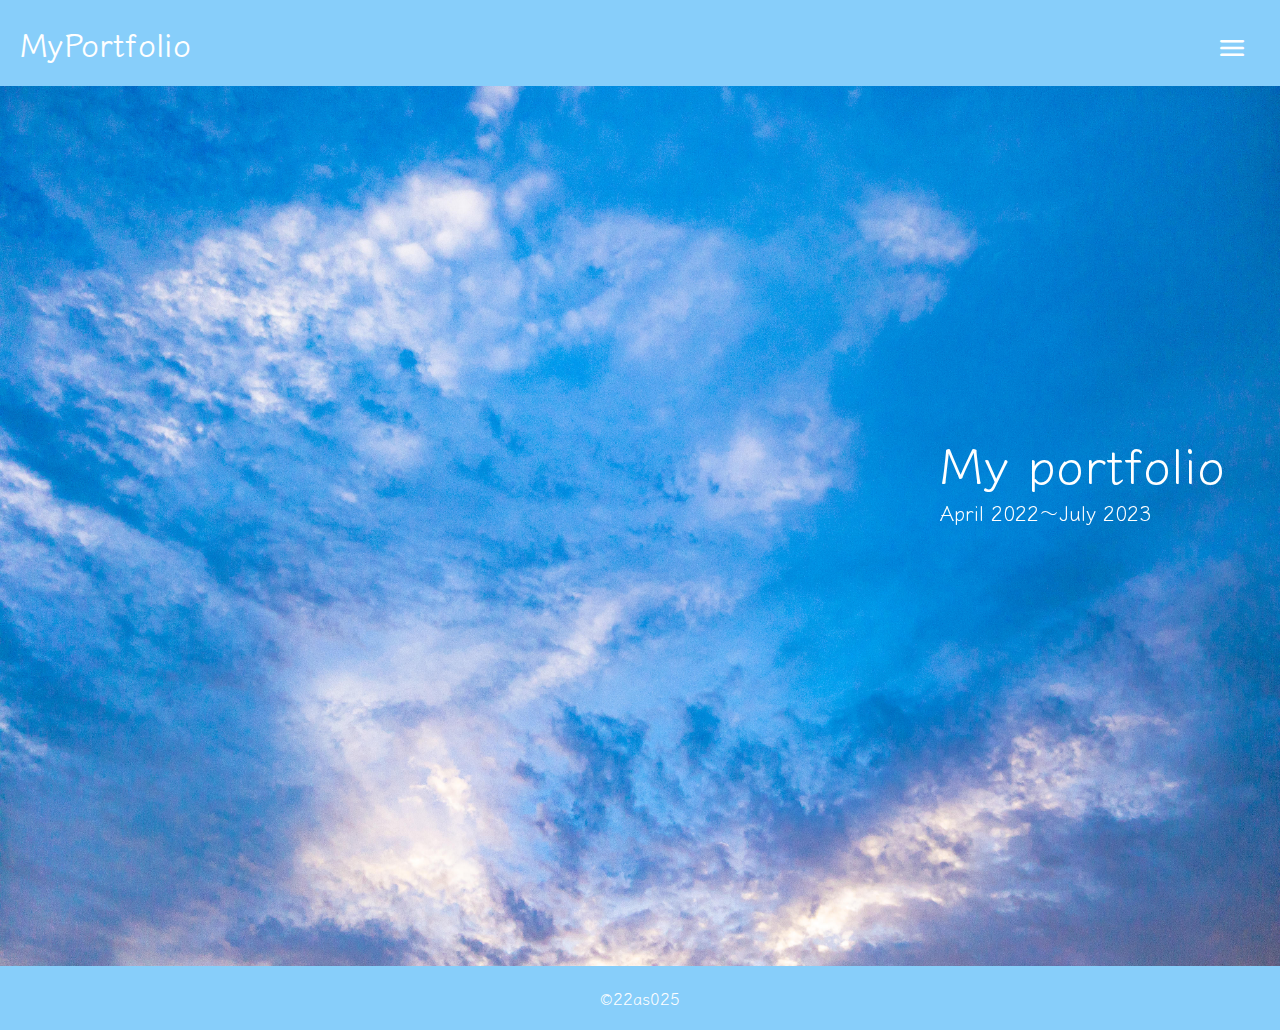
<file: index.html>
<!DOCTYPE html>
<html lang="ja">
<head>
  <meta charset="UTF-8">
  <meta http-equiv="X-UA-Compatible" content="IE=edge">
  <meta name="viewport" content="width=device-width, initial-scale=1.0">
  <script src="https://code.jquery.com/jquery-3.6.0.min.js" integrity="sha256-/xUj+3OJU5yExlq6GSYGSHk7tPXikynS7ogEvDej/m4=" crossorigin="anonymous"></script>
  <script src="js/script.js" defer></script>
  <link rel="stylesheet" href="https://fonts.googleapis.com/css2?family=Material+Symbols+Rounded:opsz,wght,FILL,GRAD@48,400,0,0" />
  <link rel="stylesheet" href="css/style_b.css">
  <link href="https://fonts.googleapis.com/css2?family=Klee+One&display=swap" rel="stylesheet">

  <!--コードがフォルダに入っている時は『フォルダ名／』-->
  <!--写真はjpeg、絵はpng、altの中身は空欄にはしない、装飾を除く-->
  <!-- divタグに要注意 -->
  <title>TOP</title>
</head>
<body>
    <div id="wrap">
        <header>
          <h1><a class="no-color-change" href="index.html" target="_self" rel="noopener noreferrer">MyPortfolio</a></h1>
            <div class="navButton">
              <a href="#"><span class="material-symbols-rounded">menu</span></a>
            </div>
        </header>

        <nav>
          <ul class="menu">
                  <li><a href="index.html">TOP</a></li>
                  <li><a href="works.html">WORKS</a></li>
                  <li><a href="about.html">ABOUT</a></li>
         </ul>
        </nav>
        
        <body>
          <div class="bg-size">
            <div class="content-box">
              <p> My portfolio</p>      
              <p class="px" >April 2022〜July 2023</p>      
            </div>
          </div>
          </body>
        <footer>
            <p>&copy;22as025</p>
          
        </footer>
      </div><!-- #wrap-->
</body>
</html>
</file>
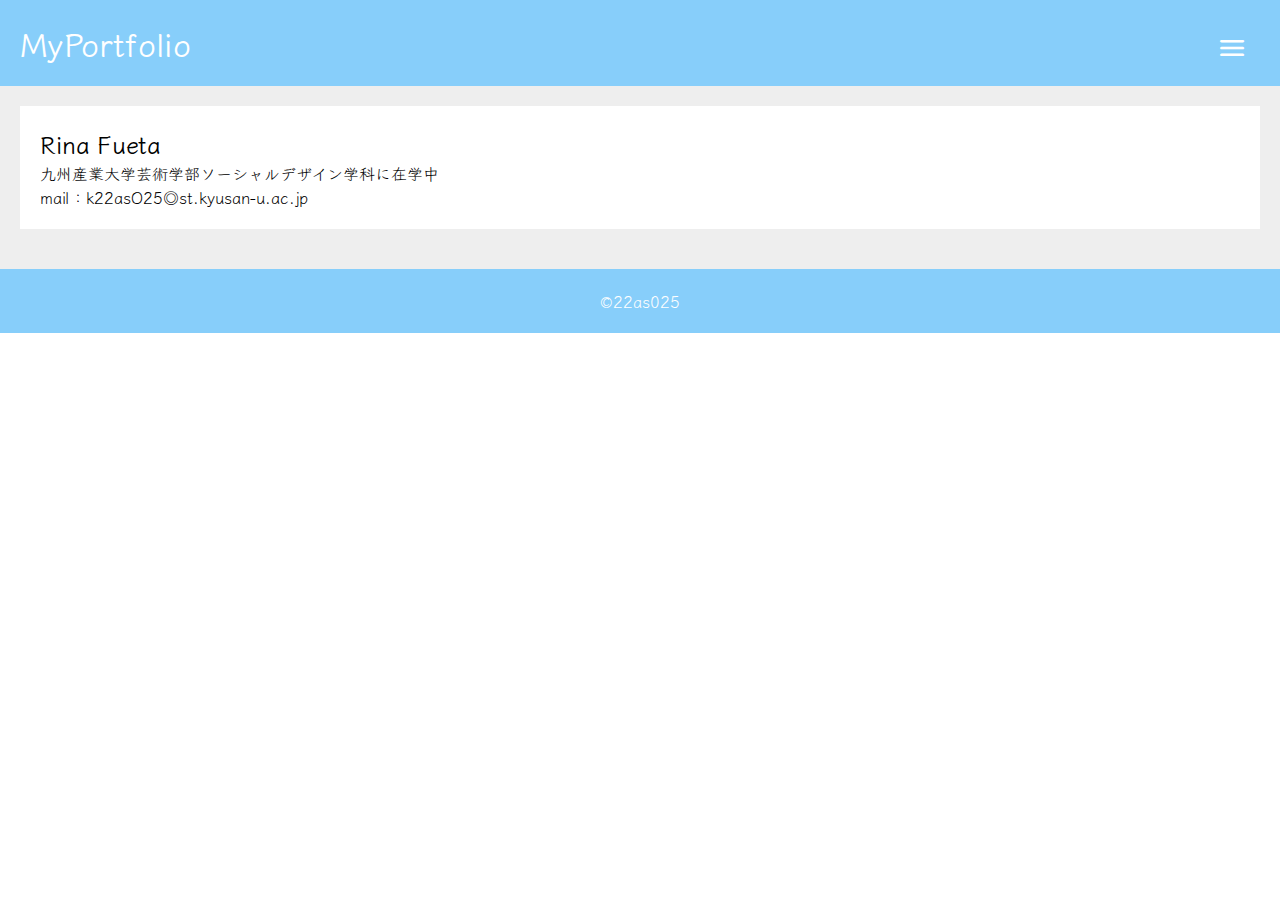
<file: about.html>
<!DOCTYPE html>
<html lang="ja">
<head>
  <meta charset="UTF-8">
  <meta http-equiv="X-UA-Compatible" content="IE=edge">
  <meta name="viewport" content="width=device-width, initial-scale=1.0">
  <script src="https://code.jquery.com/jquery-3.6.0.min.js" integrity="sha256-/xUj+3OJU5yExlq6GSYGSHk7tPXikynS7ogEvDej/m4=" crossorigin="anonymous"></script>
  <script src="js/script.js" defer></script>
  <link rel="stylesheet" href="https://fonts.googleapis.com/css2?family=Material+Symbols+Rounded:opsz,wght,FILL,GRAD@48,400,0,0" />
  <link rel="stylesheet" href="css/style_c.css">
  <link rel="preconnect" href="https://fonts.googleapis.com">
<link rel="preconnect" href="https://fonts.gstatic.com" crossorigin>
<link href="https://fonts.googleapis.com/css2?family=Klee+One&display=swap" rel="stylesheet">
  <!--コードがフォルダに入っている時は『フォルダ名／』-->
  <title>ABOUT</title>

<body>
    <div id="wrap">
        <header>
          <h1><a class="no-color-change" href="index.html" target="_self" rel="noopener noreferrer">MyPortfolio</a></h1>
            <div class="navButton">
              <a href="#"><span class="material-symbols-rounded">menu</span></a>
            </div>
           </header>

      <nav>
       <ul class="menu">
               <li><a href="index.html">TOP</a></li>
               <li><a href="works.html">WORKS</a></li>
               <li><a href="about.html">ABOUT</a></li>
              </ul>
       </nav>

    <main>

      <section>

        <article>
          <h2>Rina Fueta</h2>
          <p>九州産業大学芸術学部ソーシャルデザイン学科に在学中<p></p>mail：k22asO25◎st.kyusan-u.ac.jp</p>
        </article>


      </section>



    </main>

    <footer>
      <p>&copy;22as025</p>
    </footer>
  </div>

</body>
</html>
</file>
<file: css/style_b.css>
@charset "UTF-8";
* {
    margin: 0;
    padding: 0;
    max-height: 500px;
    list-style: none;
    text-decoration: none;
  }

 #wrap {
    width: 100%;
    max-width: 1280px;
    margin: 0 auto;
  }

header {
    background: #87CEFA;
    color: #FFF;
    padding: 20px;
    position: sticky;
    top: 0;
  }
  a.no-color-change {
    color: white;
  }
.navButton {
    position: absolute;
    top: 2rem;
    right: 2rem;
  }
  
.navButton .material-symbols-rounded {
    color: #FFF;
    font-size: 2rem;
  }
  
nav {
    position: relative;
  }
  
.menu {
    z-index: 20;
    position: absolute;
    top: 0;
    left: 0;
    width: 100%;
    background-color: rgba(255, 255, 255, 0.446);
    box-shadow: 0 4px 0.3125rem rgba(0,0,0,.3);
  }
.menu li {
    height: 3rem;
    border-bottom: solid 1px #AAA;
  }
  
.menu a {
    display: block;
    padding: 0.75rem;
    text-align: center;
    color: #FFF;
  }
  
.menu a:hover {
    background-color: rgba(255, 234, 0, 0.798);
  }
  
.main-menu {
  background: #333;
  display: flex;
  position: absolute;
  top: 20px;
  right: 20px;
}
.main-menu ul {
    display: flex;
    justify-content: center;
      
  }
  
  .main-menu ul li a {
    color: #FFF;
    display: block;
    padding: 10px 20px;
  }
  .main-menu ul li a:hover {
    background: #222;
  }
  main {
    display: flex;
    flex-direction: row-reverse;
  }


.bg-size {
    position: relative;
    padding: 300px 0;
  }
.bg-size::after {
    content: "";
    position: absolute;
    top: 0;
    left: 0;
    width: 100%;
    height: 100%;
    background-image: url('../images/sora.jpg');
    background-repeat: no-repeat;
    background-size: cover;
    background-position: left;
    z-index: -1;
  }
.content-box {
    padding: 40px;
    width: 300px;
    height: 200px;
    margin-left: auto;
    background-color: #ffffff00;
    color: #FFF;
    font-size: 50px;
  }
.px{font-size: 20px;} 
section {
  background: #EEE;
  flex: 3;
  padding: 20px;
}
article {
  background: #FFF;
  padding: 20px;
  margin-bottom: 20px; 
}
img {
  width: 50%;
  height: auto;
}
body{font-family: 'Klee One', cursive;}
aside {
  background: #DDD;
  flex: 1;
}

footer {
  background: #87CEFA;
  color: #FFF;
  padding: 20px;
  text-align: center;
}
</file>
<file: css/style_c.css>
@charset "UTF-8";
* {
    margin: 0;
    padding: 0;
    max-height: 500px;
    list-style: none;
    text-decoration: none;
  }
  
  #wrap {
    width: 100%;
    max-width: 1280px;
    margin: 0 auto;
  }

  header {
    background: #87CEFA;
    color: #FFF;
    padding: 20px;
    position: sticky;
    top: 0;
  }
  a.no-color-change {
    color: white;
  }  

  .navButton {
    position: absolute;
    top: 2rem;
    right: 2rem;
  }
  
  .navButton .material-symbols-rounded {
    color: #FFF;
    font-size: 2rem;
  }
  
  nav {
    position: relative;
  }
  
  .menu {
    position: absolute;
    top: 0;
    left: 0;
    width: 100%;
    background-color: rgba(143, 139, 139, 0.7);
    box-shadow: 0 4px 0.3125rem rgba(0,0,0,.3);
  }
  .menu li {
    height: 3rem;
    border-bottom: solid 1px #AAA;
  }
  
  .menu a {
    display: block;
    padding: 0.75rem;
    text-align: center;
    color: #FFF;
  }
  
  .menu a:hover {
    background-color: rgba(243, 228, 29, 0.709);
  }
  
.main-menu {
  background: #333;
  display: flex;
  position: absolute;
  top: 20px;
  right: 20px;
}
.main-menu ul {
    display: flex;
    justify-content: center;
      
  }
  
  .main-menu ul li a {
    color: #FFF;
    display: block;
    padding: 10px 20px;
  }
  .main-menu ul li a:hover {
    background: #222;
  }
  main {
    display: flex;
    flex-direction: row-reverse;
  }
section {
  background: #EEE;
  flex: 3;
  padding: 20px;
}
article {
  background: #FFF;
  padding: 20px;
  margin-bottom: 20px; 
}
body{font-family: 'Klee One', cursive;}

aside {
  background: #DDD;
  flex: 1;
}

footer {
  background: #87CEFA;
  color: #FFF;
  padding: 20px;
  text-align: center;
}
@media all and (min-width: 500px) {

  #wrap {
    width: 84%;
  }

  .main-menu ul {
    display: flex;
  }

  .main-menu ul li {
    text-align: left;
  }

  main {
    display: flex;
  }
  
  .sub-menu ul li {
    text-align: left;
  }

}

@media all and (min-width: 500px) {
  .imglist{
    display: flex;
  }
  
  .imglist li{
    margin: 5px;
  }

  #wrap {
    width: 100%;
    max-width: 1280px;
  }
 
}
a.pagetop {
  display: block;
  width: 50px;
  height: 50px;
  text-align: center;
  box-sizing: border-box;
  padding-top: 12px;
  border-top-left-radius: 10px;
  border-top-right-radius: 10px;
  background-color: #87CEFA;
  color: #FFF;
  position: fixed;
  bottom: 0;
  right: 20px;
}

html {
  scroll-behavior: smooth;
}
</file>
